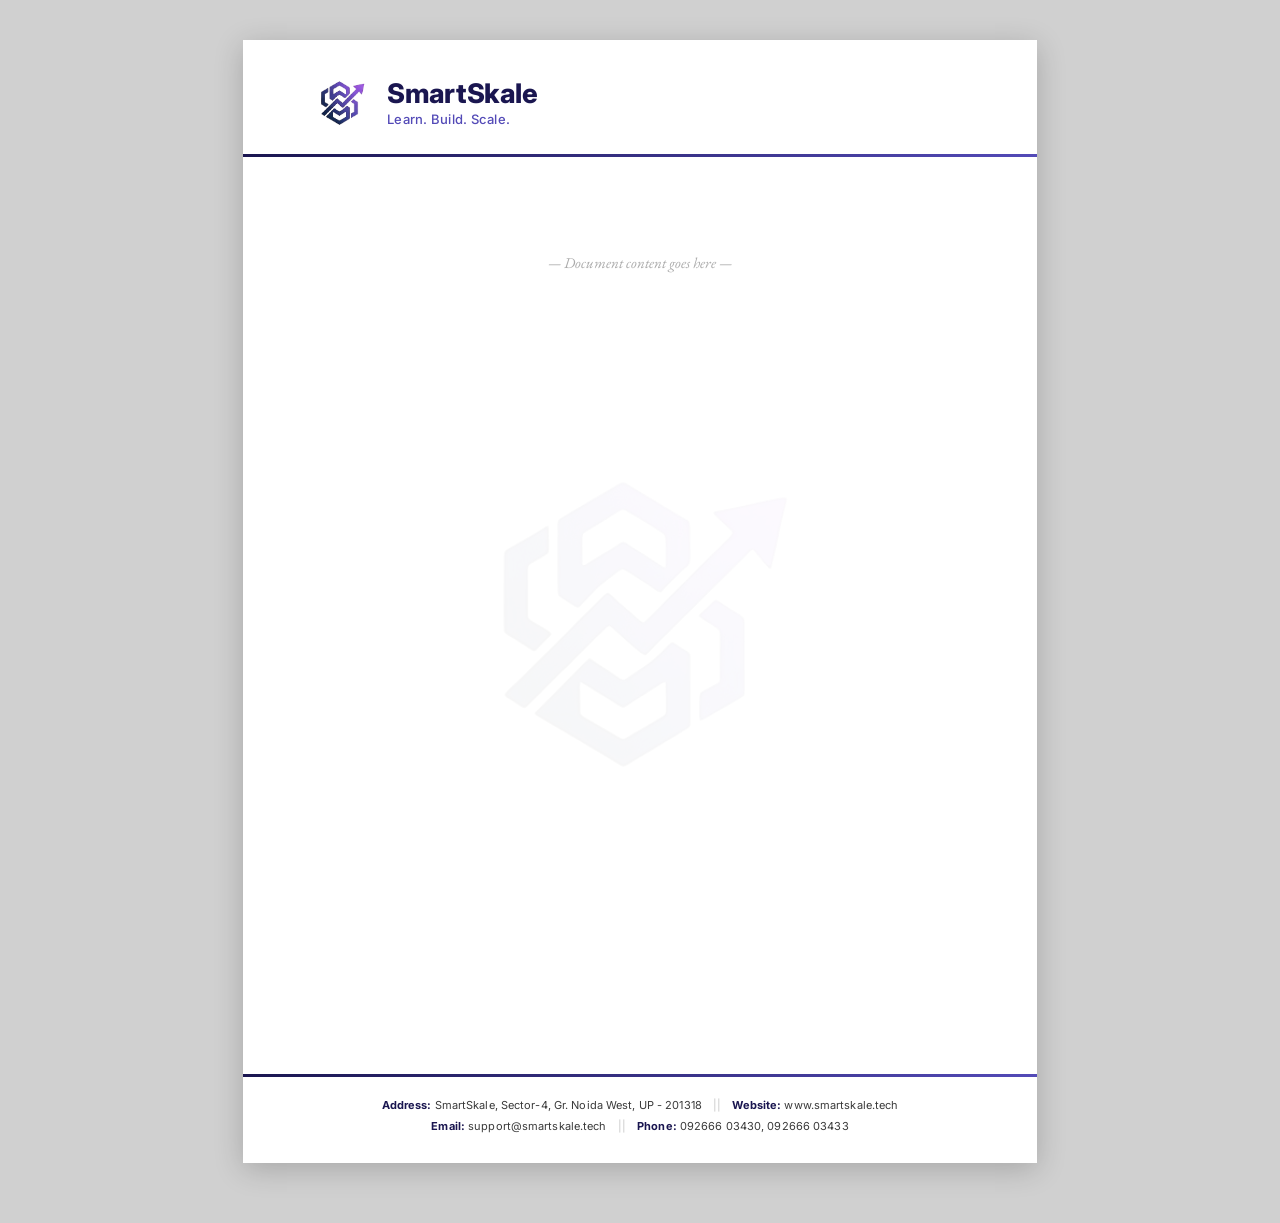
<file: templets/smartskale_letterhead_main.html>
<!DOCTYPE html>
<html lang="en">
<head>
<meta charset="UTF-8">
<meta name="viewport" content="width=device-width, initial-scale=1.0">
<title>SmartSkale - Intern Onboarding Documents</title>
<link rel="preconnect" href="https://fonts.googleapis.com">
<link rel="preconnect" href="https://fonts.gstatic.com" crossorigin>
<link href="https://fonts.googleapis.com/css2?family=Inter:wght@300;400;500;600;700;800&family=EB+Garamond:ital,wght@0,400;0,500;0,600;1,400&display=swap" rel="stylesheet">
<style>
:root {
  --ink:       #0f0f0f;
  --ink-mid:   #3a3a3a;
  --ink-light: #6b6b6b;
  --ink-faint: #aaaaaa;
  --rule:      #c8c8c8;
  --rule-lite: #e8e8e8;
  --accent:    #1a1650;
  --accent2:   #534AB7;
  --white:     #ffffff;
  --page-bg:   #d0d0d0;

  /* A4 at 96dpi */
  --page-w: 794px;
  --page-h: 1123px;

  --margin-h: 70px;
}

/* ── RESET ────────────────────────────────────────── */
*, *::before, *::after { margin: 0; padding: 0; box-sizing: border-box; }

/* ── SCREEN SHELL ─────────────────────────────────── */
body {
  background: var(--page-bg);
  display: flex;
  flex-direction: column;
  align-items: center;
  min-height: 100vh;
  padding: 40px 0 60px;
  font-family: 'Inter', sans-serif;
  color: var(--ink);
}

/* ── PAGE / LETTERHEAD ────────────────────────────── */
.page {
  width: var(--page-w);
  min-height: var(--page-h);
  background: var(--white);
  position: relative;
  box-shadow: 0 6px 28px rgba(0,0,0,0.20);
  display: flex;
  flex-direction: column;
}

/* Watermark – centred, faint hexagon mark behind body content */
.watermark {
  position: absolute;
  top: 52%;
  left: 50%;
  transform: translate(-50%, -50%);
  width: 380px;
  height: 380px;
  object-fit: contain;
  opacity: 0.035;
  pointer-events: none;
  z-index: 0;
}

/* ── HEADER ───────────────────────────────────────── */
.lh-header {
  padding: 34px var(--margin-h) 22px;
  display: flex;
  align-items: center;
  gap: 16px;
  position: relative;
  z-index: 1;
}
.lh-logo-icon {
  width: 58px;
  height: 58px;
  object-fit: contain;
  flex-shrink: 0;
}
.lh-brand-name {
  font-size: 27px;
  font-weight: 800;
  letter-spacing: -0.01em;
  color: var(--accent);
  line-height: 1.1;
}
.lh-brand-tagline {
  margin-top: 3px;
  font-size: 13px;
  font-weight: 500;
  letter-spacing: 0.02em;
  color: var(--accent2);
}
.lh-rule {
  height: 3px;
  background: linear-gradient(90deg, var(--accent) 0%, var(--accent2) 100%);
}

/* ── CONTENT AREA ─────────────────────────────────── */
.lh-content {
  flex: 1;
  position: relative;
  z-index: 1;
  padding: 56px var(--margin-h);
  min-height: 640px;
}
.lh-content-placeholder {
  font-family: 'EB Garamond', serif;
  font-style: italic;
  font-size: 15px;
  color: var(--ink-faint);
  text-align: center;
  margin-top: 40px;
}

/* ── FOOTER ───────────────────────────────────────── */
.lh-footer {
  position: relative;
  z-index: 1;
  padding: 18px var(--margin-h) 26px;
  text-align: center;
}
.lh-footer-line {
  font-size: 11px;
  line-height: 1.9;
  color: var(--ink-mid);
  letter-spacing: 0.01em;
}
.lh-footer-line b {
  color: var(--accent);
  font-weight: 700;
}
.lh-footer-sep {
  color: var(--rule);
  margin: 0 8px;
}

/* ── PRINT ────────────────────────────────────────── */
@media print {
  @page { size: A4; margin: 0; }
  body { background: var(--white); padding: 0; }
  .page { box-shadow: none; width: 100%; min-height: 100vh; }

  /* Repeat header/footer on every printed page */
  .lh-header-wrap { position: fixed; top: 0; left: 0; right: 0; background: var(--white); }
  .lh-footer-wrap { position: fixed; bottom: 0; left: 0; right: 0; background: var(--white); }
  .lh-content { margin-top: 128px; margin-bottom: 96px; }
}
</style>
</head>
<body>

  <div class="page" id="letterhead">

    <!-- Watermark -->
    <img class="watermark" src="[data-uri]" alt="" aria-hidden="true">

    <!-- HEADER -->
    <div class="lh-header-wrap">
    <header class="lh-header">
      <img class="lh-logo-icon" src="[data-uri]" alt="SmartSkale">
      <div>
        <div class="lh-brand-name">SmartSkale</div>
        <div class="lh-brand-tagline">Learn. Build. Scale.</div>
      </div>
    </header>
    <div class="lh-rule lh-rule--top"></div>
    </div>

    <!-- DOCUMENT CONTENT — replace this block with the letter / offer / onboarding text -->
    <main class="lh-content" id="content-area">
      <p class="lh-content-placeholder">— Document content goes here —</p>
    </main>

    <!-- FOOTER -->
    <div class="lh-footer-wrap">
    <div class="lh-rule lh-rule--bottom"></div>
    <footer class="lh-footer">
      <div class="lh-footer-line">
        <b>Address:</b> SmartSkale, Sector-4, Gr. Noida West, UP - 201318
        <span class="lh-footer-sep">||</span>
        <b>Website:</b> www.smartskale.tech
      </div>
      <div class="lh-footer-line">
        <b>Email:</b> support@smartskale.tech
        <span class="lh-footer-sep">||</span>
        <b>Phone:</b> 092666 03430, 092666 03433
      </div>
    </footer>
    </div>

  </div>

</body>
</html>
</file>
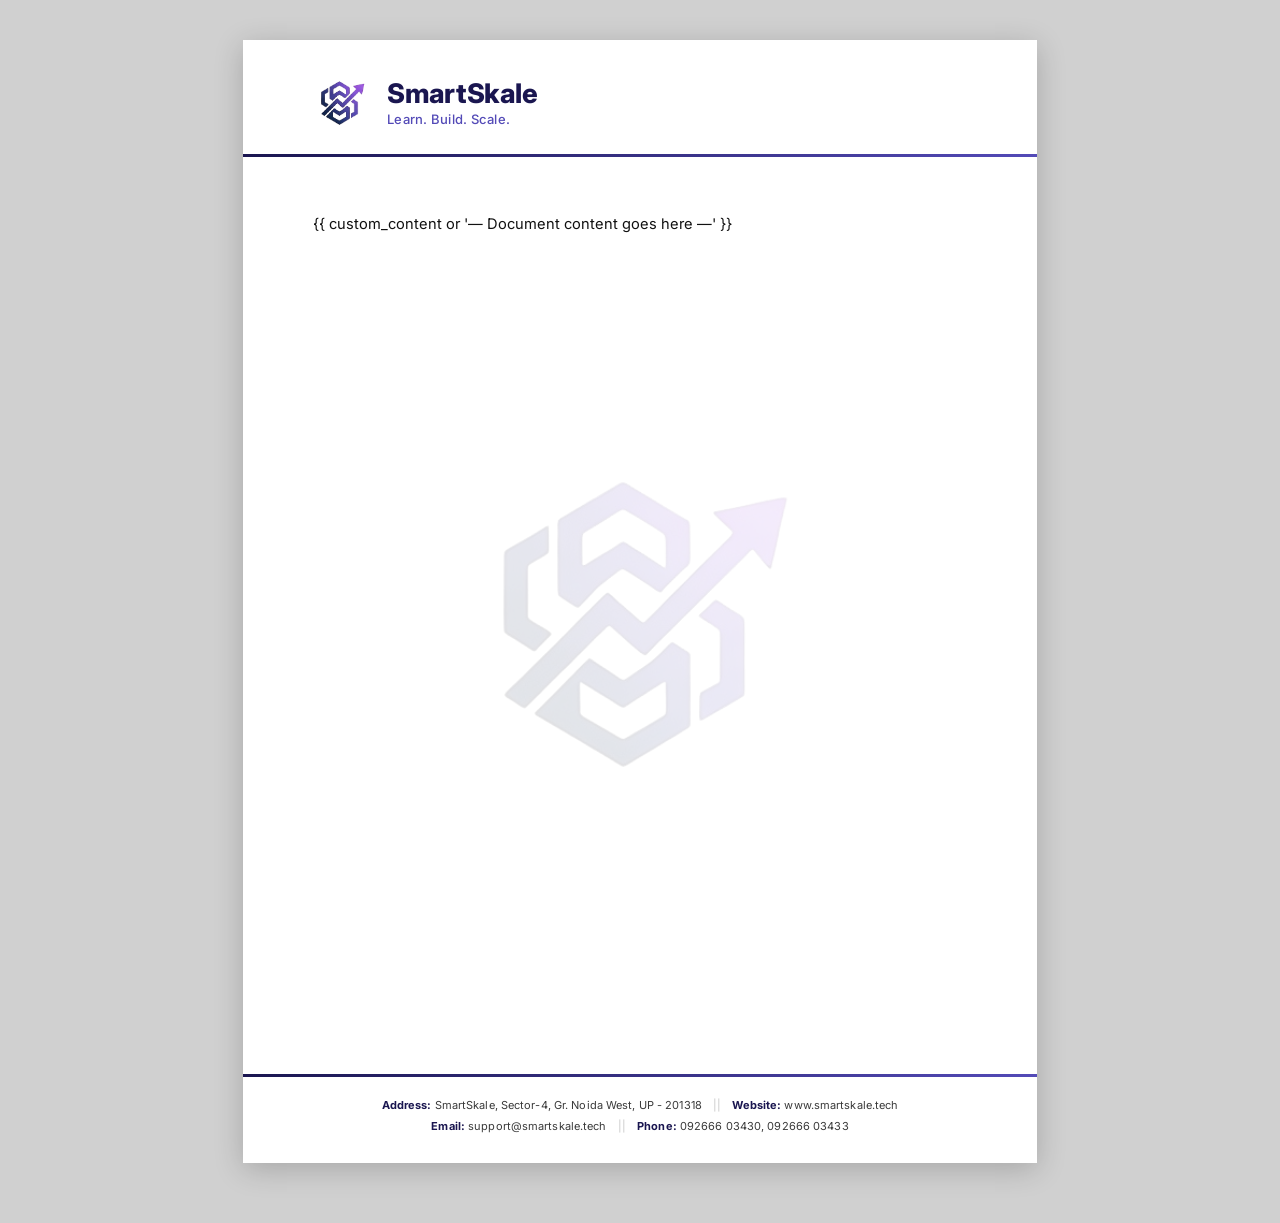
<file: backend/templates/smartskale_letterhead.html>
<!DOCTYPE html>
<html lang="en">
<head>
<meta charset="UTF-8">
<meta name="viewport" content="width=device-width, initial-scale=1.0">
<title>SmartSkale - Intern Onboarding Documents</title>
<link rel="preconnect" href="https://fonts.googleapis.com">
<link rel="preconnect" href="https://fonts.gstatic.com" crossorigin>
<link href="https://fonts.googleapis.com/css2?family=Inter:wght@300;400;500;600;700;800&family=EB+Garamond:ital,wght@0,400;0,500;0,600;1,400&display=swap" rel="stylesheet">
<style>
:root {
  --ink:       #0f0f0f;
  --ink-mid:   #3a3a3a;
  --ink-light: #6b6b6b;
  --ink-faint: #aaaaaa;
  --rule:      #c8c8c8;
  --rule-lite: #e8e8e8;
  --accent:    #1a1650;
  --accent2:   #534AB7;
  --white:     #ffffff;
  --page-bg:   #d0d0d0;

  /* A4 at 96dpi */
  --page-w: 794px;
  --page-h: 1123px;

  --margin-h: 70px;
}

/* ── RESET ────────────────────────────────────────── */
*, *::before, *::after { margin: 0; padding: 0; box-sizing: border-box; }

/* ── SCREEN SHELL ─────────────────────────────────── */
body {
  background: var(--page-bg);
  display: flex;
  flex-direction: column;
  align-items: center;
  min-height: 100vh;
  padding: 40px 0 60px;
  font-family: 'Inter', sans-serif;
  color: var(--ink);
}

/* ── PAGE / LETTERHEAD ────────────────────────────── */
.page {
  width: var(--page-w);
  min-height: var(--page-h);
  background: var(--white);
  position: relative;
  box-shadow: 0 6px 28px rgba(0,0,0,0.20);
  display: flex;
  flex-direction: column;
}

/* Watermark – centred, faint hexagon mark behind body content */
.watermark {
  position: absolute;
  top: 52%;
  left: 50%;
  transform: translate(-50%, -50%);
  width: 380px;
  height: 380px;
  object-fit: contain;
  opacity: 0.12;
  pointer-events: none;
  z-index: 0;
}

/* ── HEADER ───────────────────────────────────────── */
.lh-header {
  padding: 34px var(--margin-h) 22px;
  display: flex;
  align-items: center;
  gap: 16px;
  position: relative;
  z-index: 1;
}
.lh-logo-icon {
  width: 58px;
  height: 58px;
  object-fit: contain;
  flex-shrink: 0;
}
.lh-brand-name {
  font-size: 27px;
  font-weight: 800;
  letter-spacing: -0.01em;
  color: var(--accent);
  line-height: 1.1;
}
.lh-brand-tagline {
  margin-top: 3px;
  font-size: 13px;
  font-weight: 500;
  letter-spacing: 0.02em;
  color: var(--accent2);
}
.lh-rule {
  height: 3px;
  background: linear-gradient(90deg, var(--accent) 0%, var(--accent2) 100%);
}

/* ── CONTENT AREA ─────────────────────────────────── */
.lh-content {
  flex: 1;
  position: relative;
  z-index: 1;
  padding: 56px var(--margin-h);
  min-height: 640px;
}
.lh-content-placeholder {
  font-family: 'EB Garamond', serif;
  font-style: italic;
  font-size: 15px;
  color: var(--ink-faint);
  text-align: center;
  margin-top: 40px;
}

/* ── FOOTER ───────────────────────────────────────── */
.lh-footer {
  position: relative;
  z-index: 1;
  padding: 18px var(--margin-h) 26px;
  text-align: center;
}
.lh-footer-line {
  font-size: 11px;
  line-height: 1.9;
  color: var(--ink-mid);
  letter-spacing: 0.01em;
}
.lh-footer-line b {
  color: var(--accent);
  font-weight: 700;
}
.lh-footer-sep {
  color: var(--rule);
  margin: 0 8px;
}

/* ── PRINT ────────────────────────────────────────── */
@media print {
  @page { size: A4; margin: 0; }
  body { background: var(--white); padding: 0; }
  .page { box-shadow: none; width: 100%; min-height: 100vh; }

  /* Repeat header/footer on every printed page */
  .lh-header-wrap { position: fixed; top: 0; left: 0; right: 0; background: var(--white); }
  .lh-footer-wrap { position: fixed; bottom: 0; left: 0; right: 0; background: var(--white); }
  .lh-content { margin-top: 128px; margin-bottom: 96px; }
}
</style>
</head>
<body>

  <div class="page" id="letterhead">

    <!-- Watermark -->
    <img class="watermark" src="[data-uri]" alt="" aria-hidden="true">

    <!-- HEADER -->
    <div class="lh-header-wrap">
    <header class="lh-header">
      <img class="lh-logo-icon" src="[data-uri]" alt="SmartSkale">
      <div>
        <div class="lh-brand-name">SmartSkale</div>
        <div class="lh-brand-tagline">Learn. Build. Scale.</div>
      </div>
    </header>
    <div class="lh-rule lh-rule--top"></div>
    </div>

    <!-- DOCUMENT CONTENT — replace this block with the letter / offer / onboarding text -->
    <main class="lh-content" id="content-area">
      <div class="lh-content-body" style="font-size: 11pt; line-height: 1.6; color: #111;">{{ custom_content or '— Document content goes here —' }}</div>
    </main>

    <!-- FOOTER -->
    <div class="lh-footer-wrap">
    <div class="lh-rule lh-rule--bottom"></div>
    <footer class="lh-footer">
      <div class="lh-footer-line">
        <b>Address:</b> SmartSkale, Sector-4, Gr. Noida West, UP - 201318
        <span class="lh-footer-sep">||</span>
        <b>Website:</b> www.smartskale.tech
      </div>
      <div class="lh-footer-line">
        <b>Email:</b> support@smartskale.tech
        <span class="lh-footer-sep">||</span>
        <b>Phone:</b> 092666 03430, 092666 03433
      </div>
    </footer>
    </div>

  </div>

</body>
</html>
</file>
